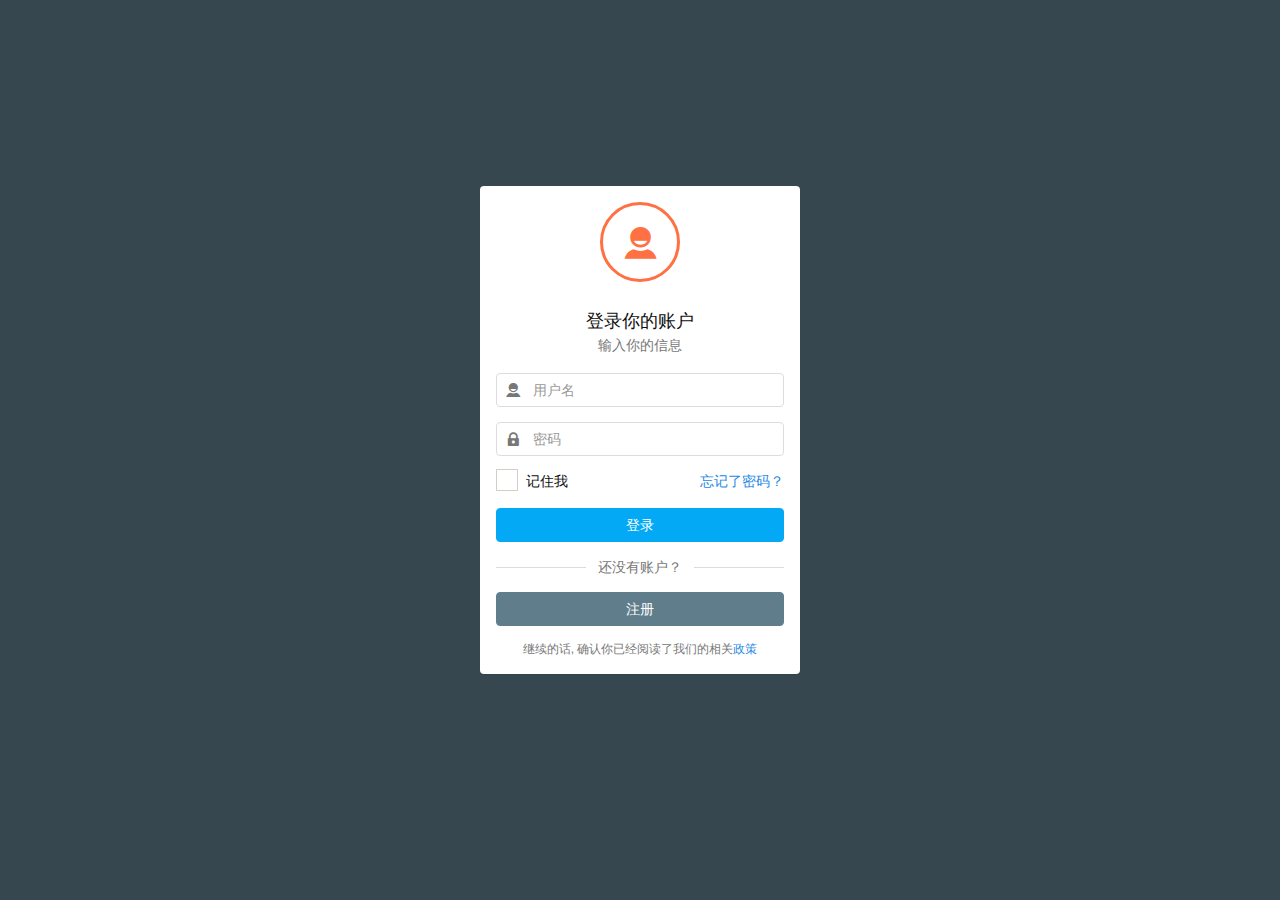
<file: admin/login.html>
<!DOCTYPE html>
<html lang="en">
<head>
    <base href="">
    <meta charset="UTF-8">
    <meta charset="utf-8">
    <meta http-equiv="Cache-Control" content="no-siteapp" />
    <meta name="viewport" content="width=device-width, initial-scale=1.0,maximum-scale=1.0, minimum-scale=1.0, user-scalable=no,height=device-height">
    <meta name="renderer" content="webkit">
    <meta http-equiv="X-UA-Compatible" content="IE=edge">
    <link rel="shortcut icon" href="images/facv.ico">

    <title>登录</title>

    <link rel="stylesheet" href="thirdpart/bootstrap-3.3.2/css/bootstrap.min.css">
    <link rel="stylesheet" href="thirdpart/iconfont/iconfont.css">
    <link rel="stylesheet" href="thirdpart/icheck/skins/all.css">
    <link rel="stylesheet" href="css/style.css">
    <link rel="stylesheet" href="css/login.css">

    <!--注意这个一定要放到css的下面-->
    <!--[if lte IE 9]>
    <script type="text/javascript" src="thirdpart/compatible/html5shiv.min.js"></script>
    <script type="text/javascript" src="thirdpart/compatible/html5shiv-printshiv.min.js"></script>
    <script type="text/javascript" src="thirdpart/compatible/respond.min.js"></script>
    <script type="text/javascript" src="thirdpart/compatible/respond.matchmedia.addListener.min.js"></script>
    <script type="text/javascript" src="thirdpart/compatible/placeholders.min.js"></script>
    <![endif]-->

</head>
<body>
    <div class="page-container login-container">
        <div class="page-content">
            <div class="content-wrapper">
                <div class="content text-danger">
                    <form>
                        <div class="panel panel-body login-form">
                            <div class="text-center">
                                <div class="circle">
                                    <i class="iconfont icon-user3"></i>
                                </div>
                                <h4>
                                    登录你的账户
                                    <small class="center-block">输入你的信息</small>
                                </h4>
                            </div>
                            <div class="form-group has-feedback has-feedback-left">
                                <input type="text" id="username" class="form-control", placeholder="用户名">
                                <div class="form-control-feedback">
                                    <i class="iconfont icon-user3 text-muted"></i>
                                </div>
                            </div>
                            <div class="form-group has-feedback has-feedback-left">
                                <input type="text" id="password" class="form-control", placeholder="密码">
                                <div class="form-control-feedback">
                                    <i class="iconfont icon-password text-muted"></i>
                                </div>
                            </div>
                            <div class="form-group login-options">
                                <div class="row">
                                    <div class="col-xs-6">
                                        <input type="checkbox" id="remeberMe"/>记住我
                                    </div>
                                    <div class="col-xs-6 text-right">
                                        <a href="#">忘记了密码？</a>
                                    </div>
                                </div>
                            </div>
                            <div class="form-group">
                                <button id="login" class="btn btn-block bg-blue bg-blue">登录</button>
                            </div>
                            <div class="form-group content-divider text-muted">
                                <span>还没有账户？</span>
                            </div>
                            <div class="form-group">
                                <a href="regist.html" id="regist" class="btn btn-block bg-blue bg-slate">注册</a>
                            </div>
                            <div class="text-center text-muted lience">
                                继续的话, 确认你已经阅读了我们的相关<a href="#">政策</a>
                            </div>
                        </div>
                    </form>
                </div>
            </div>
        </div>
    </div>

    <script type="text/javascript" src="thirdpart/jquery-1.11.3/jquery.min.js"></script>
    <script type="text/javascript" src="thirdpart/bootstrap-3.3.2/js/bootstrap.min.js"></script>
    <script type="text/javascript" src="thirdpart/icheck/icheck.min.js"></script>
    <script type="text/javascript" src="js/common.js"></script>
    <script type="text/javascript" src="js/login.js"></script>
</body>
</html>
</file>
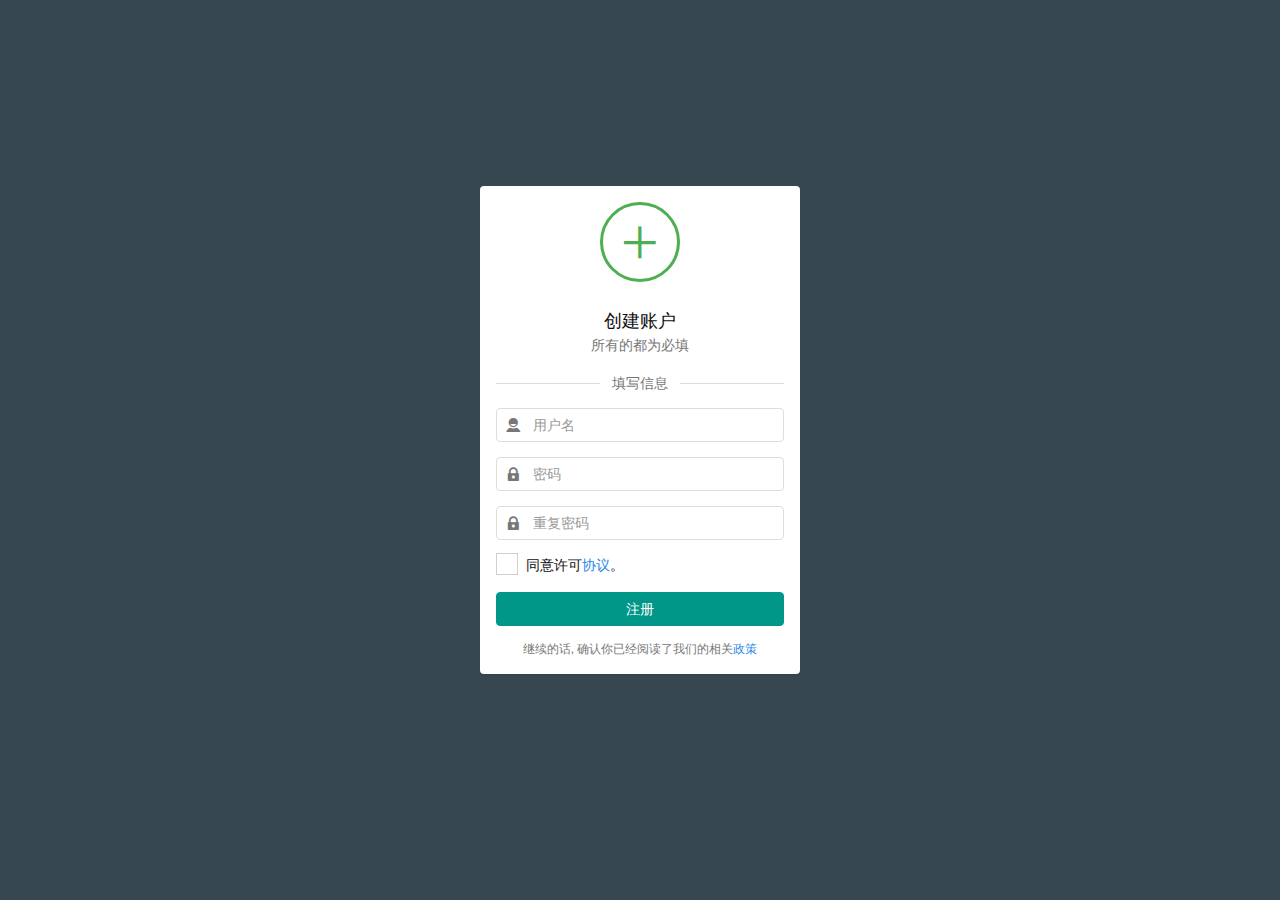
<file: admin/regist.html>
<!DOCTYPE html>
<html lang="en">
<head>
    <base href="">
    <meta charset="UTF-8">
    <meta charset="utf-8">
    <meta http-equiv="Cache-Control" content="no-siteapp" />
    <meta name="viewport" content="width=device-width, initial-scale=1.0,maximum-scale=1.0, minimum-scale=1.0, user-scalable=no,height=device-height">
    <meta name="renderer" content="webkit">
    <meta http-equiv="X-UA-Compatible" content="IE=edge">
    <link rel="shortcut icon" href="images/facv.ico">

    <title>注册</title>

    <link rel="stylesheet" href="thirdpart/bootstrap-3.3.2/css/bootstrap.min.css">
    <link rel="stylesheet" href="thirdpart/iconfont/iconfont.css">
    <link rel="stylesheet" href="thirdpart/icheck/skins/all.css">
    <link rel="stylesheet" href="css/style.css">
    <link rel="stylesheet" href="css/regist.css">

    <!--注意这个一定要放到css的下面-->
    <!--[if lte IE 9]>
    <script type="text/javascript" src="thirdpart/compatible/html5shiv.min.js"></script>
    <script type="text/javascript" src="thirdpart/compatible/html5shiv-printshiv.min.js"></script>
    <script type="text/javascript" src="thirdpart/compatible/respond.min.js"></script>
    <script type="text/javascript" src="thirdpart/compatible/respond.matchmedia.addListener.min.js"></script>
    <script type="text/javascript" src="thirdpart/compatible/placeholders.min.js"></script>
    <![endif]-->

</head>
<body>
    <div class="page-container login-container">
        <div class="page-content">
            <div class="content-wrapper">
                <div class="content text-danger">
                    <form>
                        <div class="panel panel-body login-form">
                            <div class="text-center">
                                <div class="circle">
                                    <i class="iconfont icon-cross"></i>
                                </div>
                                <h4>
                                    创建账户
                                    <small class="center-block">所有的都为必填</small>
                                </h4>
                            </div>
                            <div class="form-group content-divider text-muted">
                                <span>填写信息</span>
                            </div>
                            <div class="form-group has-feedback has-feedback-left">
                                <input type="text" id="username" class="form-control", placeholder="用户名">
                                <div class="form-control-feedback">
                                    <i class="iconfont icon-user3 text-muted"></i>
                                </div>
                                <span class="help-block text-danger hidden">
                                    <i class="iconfont icon-cancel"></i>用户名不正确
                                </span>
                            </div>
                            <div class="form-group has-feedback has-feedback-left">
                                <input type="text" id="password" class="form-control", placeholder="密码">
                                <div class="form-control-feedback">
                                    <i class="iconfont icon-password text-muted"></i>
                                </div>
                                <span class="help-block text-danger hidden">
                                    <i class="iconfont icon-cancel"></i>密码不正确
                                </span>
                            </div>
                            <div class="form-group has-feedback has-feedback-left">
                                <input type="text" id="repassword" class="form-control", placeholder="重复密码">
                                <div class="form-control-feedback">
                                    <i class="iconfont icon-password text-muted"></i>
                                </div>
                                <span class="help-block text-danger hidden">
                                    <i class="iconfont icon-cancel"></i>重复密码不正确
                                </span>
                            </div>
                            <div class="form-group login-options">
                                <div class="row">
                                    <div class="col-xs-12">
                                        <input type="checkbox" id="remeberMe"/>同意许可<a href="#">协议</a>。
                                    </div>
                                </div>
                            </div>
                            <div class="form-group">
                                <button id="regist" class="btn btn-block bg-teal">注册</button>
                            </div>
                            <div class="text-center text-muted lience">
                                继续的话, 确认你已经阅读了我们的相关<a href="#">政策</a>
                            </div>
                        </div>
                    </form>
                </div>
            </div>
        </div>
    </div>

    <script type="text/javascript" src="thirdpart/jquery-1.11.3/jquery.min.js"></script>
    <script type="text/javascript" src="thirdpart/bootstrap-3.3.2/js/bootstrap.min.js"></script>
    <script type="text/javascript" src="thirdpart/icheck/icheck.min.js"></script>
    <script type="text/javascript" src="js/common.js"></script>
    <script type="text/javascript" src="js/regist.js"></script>
</body>
</html>
</file>
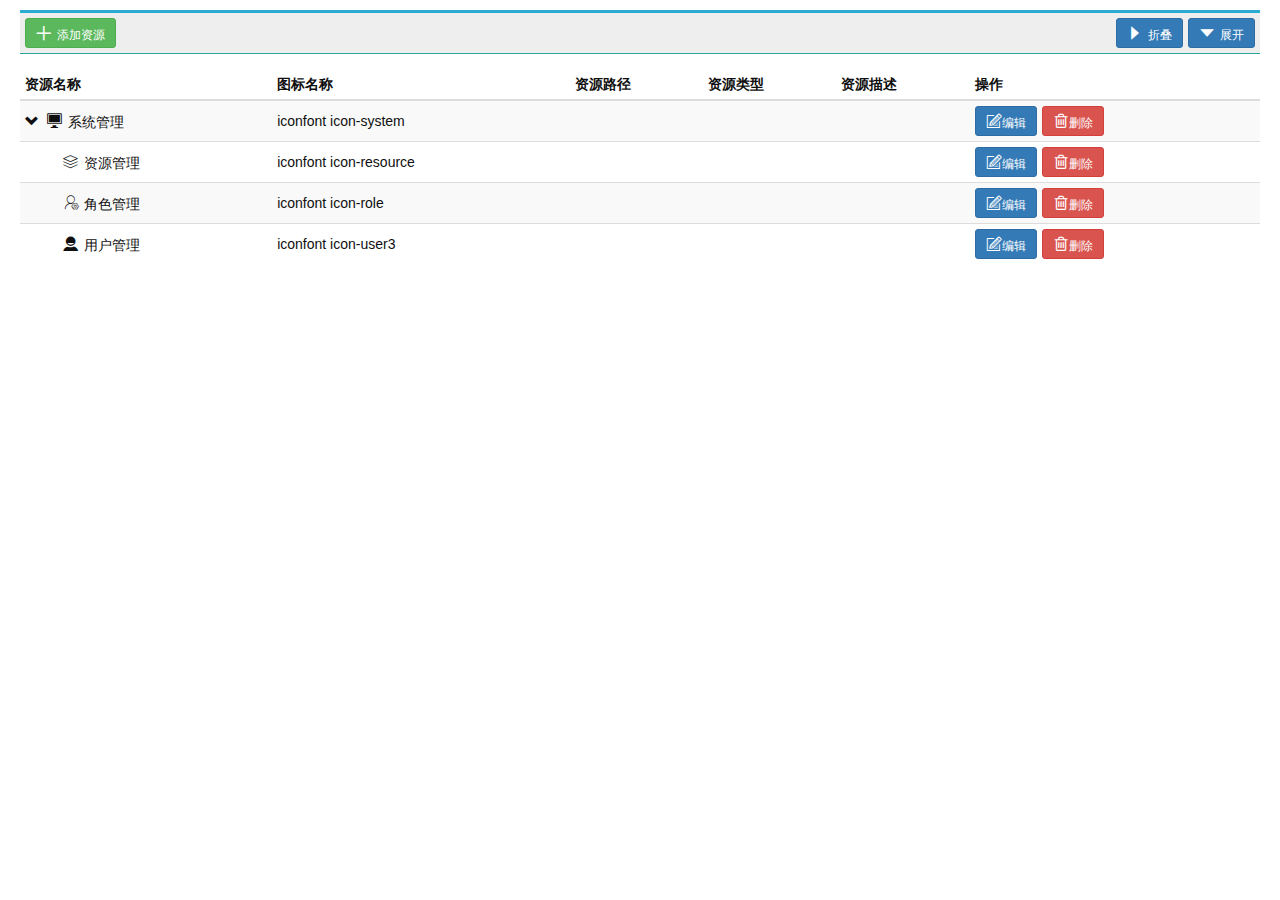
<file: admin/resource.html>
<!DOCTYPE html>
<html lang="en">
<head>
    <base href="">
    <meta charset="UTF-8">
    <meta charset="utf-8">
    <meta http-equiv="Cache-Control" content="no-siteapp" />
    <meta name="viewport" content="width=device-width, initial-scale=1.0,maximum-scale=1.0, minimum-scale=1.0, user-scalable=no,height=device-height">
    <meta name="renderer" content="webkit">
    <meta http-equiv="X-UA-Compatible" content="IE=edge">
    <link rel="shortcut icon" href="images/facv.ico">

    <title>主页</title>

    <link rel="stylesheet" href="thirdpart/bootstrap-3.3.2/css/bootstrap.min.css">
    <link rel="stylesheet" href="thirdpart/iconfont/iconfont.css">
    <link rel="stylesheet" href="thirdpart/font-awesome-4.7.0/css/font-awesome.min.css">
    <link rel="stylesheet" href="thirdpart/jquery-treegrid-0.3.0/css/jquery.treegrid.css">
    <link rel="stylesheet" href="css/style.css">
    <link rel="stylesheet" href="css/resource.css">

    <!--注意这个一定要放到css的下面-->
    <!--[if lte IE 9]>
    <script type="text/javascript" src="thirdpart/compatible/html5shiv.min.js"></script>
    <script type="text/javascript" src="thirdpart/compatible/html5shiv-printshiv.min.js"></script>
    <script type="text/javascript" src="thirdpart/compatible/respond.min.js"></script>
    <script type="text/javascript" src="thirdpart/compatible/respond.matchmedia.addListener.min.js"></script>
    <script type="text/javascript" src="thirdpart/compatible/placeholders.min.js"></script>
    <![endif]-->

</head>
<body>
    <div class="opera">
        <form class="form-inline">
            <button type="button" class="btn btn-sm btn-success" id="add"><i class="iconfont icon-cross"></i>添加资源</button>
            <button type="button" class="btn btn-sm btn-primary pull-right" id="expend"><i class="iconfont icon-collapse1"></i>展开</button>
            <button type="button" class="btn btn-sm btn-primary pull-right" id="collapse"><i class="iconfont icon-expand1"></i>折叠</button>
        </form>
    </div>
    <div class="page-container">
        <div class="page-content">
            <div class="content-wrapper">
                <div class="content">
                    <div class="table-responsive tabble-wrapper">
                        <table class="tree table table-condensed table-striped">
                            <thead>
                                <th>资源名称</th>
                                <th>图标名称</th>
                                <th>资源路径</th>
                                <th>资源类型</th>
                                <th>资源描述</th>
                                <th>操作</th>
                            </thead>
                            <tbody id="src_data">
                                <!--<tr class="treegrid-www">
                                    <td>系统管理</td>
                                    <td>URL</td>
                                    <td>URL</td>
                                    <td>URL</td>
                                    <td>URL</td>
                                    <td>
                                        <button class="btn btn-sm btn-primary">修改</button>
                                        <button class="btn btn-sm btn-danger">删除</button>
                                    </td>
                                </tr>
                                <tr class="treegrid-2 treegrid-parent-www">
                                    <td>Node 1-1</td>
                                    <td>Additional info</td>
                                    <td>URL</td>
                                    <td>URL</td>
                                    <td>URL</td>
                                    <td>
                                        <button class="btn btn-sm btn-primary">修改</button>
                                        <button class="btn btn-sm btn-danger">删除</button>
                                    </td>
                                </tr>
                                <tr class="treegrid-3 treegrid-parent-1">
                                    <td>Node 1-2</td>
                                    <td>Additional info</td>
                                    <td>URL</td>
                                    <td>URL</td>
                                    <td>URL</td>
                                    <td>
                                        <button class="btn btn-sm btn-primary">修改</button>
                                        <button class="btn btn-sm btn-danger">删除</button>
                                    </td>
                                </tr>
                                <tr class="treegrid-4 treegrid-parent-3">
                                    <td>Node 1-2-1</td>
                                    <td>Additional info</td>
                                    <td>URL</td>
                                    <td>URL</td>
                                    <td>URL</td>
                                    <td>
                                        <button class="btn btn-sm btn-primary">修改</button>
                                        <button class="btn btn-sm btn-danger">删除</button>
                                    </td>
                                </tr>-->
                            </tbody>
                        </table>
                    </div>
                </div>
            </div>
        </div>
    </div>
    <div id="dialog" style="display: none">
        <form class="form-horizontal" id="src_form">
            <div class="form-group form-group-sm">
                <label for="src_name" class="col-sm-2 control-label">资源名称</label>
                <div class="col-sm-4">
                    <input class="form-control" id="src_name" placeholder="资源名称">
                </div>
                <label for="src_type" class="col-sm-2 control-label">资源类型</label>
                <div class="col-sm-4">
                    <input class="form-control" id="src_type" placeholder="资源类型">
                </div>
            </div>
            <div class="form-group form-group-sm">
                <label for="src_code" class="col-sm-2 control-label">资源代码</label>
                <div class="col-sm-4">
                    <input class="form-control" id="src_code" placeholder="资源代码">
                </div>
                <label for="src_url" class="col-sm-2 control-label">资源路径</label>
                <div class="col-sm-4">
                    <input class="form-control" id="src_url" placeholder="资源路径">
                </div>
            </div>
            <div class="form-group form-group-sm">
                <label for="src_icon" class="col-sm-2 control-label">资源图标</label>
                <div class="col-sm-4">
                    <input class="form-control" id="src_icon" placeholder="资源图标">
                </div>
                <label for="src_order" class="col-sm-2 control-label">资源排序</label>
                <div class="col-sm-4">
                    <input class="form-control" id="src_order" placeholder="资源路径">
                </div>
            </div>
            <div class="form-group form-group-sm">
                <label for="src_desc" class="col-sm-2 control-label">资源描述</label>
                <div class="col-sm-10">
                    <input class="form-control" id="src_desc" placeholder="资源描述">
                </div>
            </div>
        </form>
    </div>

    <script type="text/javascript" src="thirdpart/jquery-1.11.3/jquery.min.js"></script>
    <script type="text/javascript" src="thirdpart/bootstrap-3.3.2/js/bootstrap.min.js"></script>
    <script type="text/javascript" src="thirdpart/jquery-treegrid-0.3.0/js/jquery.treegrid.min.js"></script>
    <script type="text/javascript" src="thirdpart/jquery-treegrid-0.3.0/js/jquery.treegrid.bootstrap3.js"></script>
    <script type="text/javascript" src="thirdpart/layui-v1.0.9/lay/dest/layui.all.js"></script>
    <script type="text/javascript" src="js/common.js"></script>
    <script type="text/javascript" src="js/resource.js"></script>
</body>
</html>
</file>
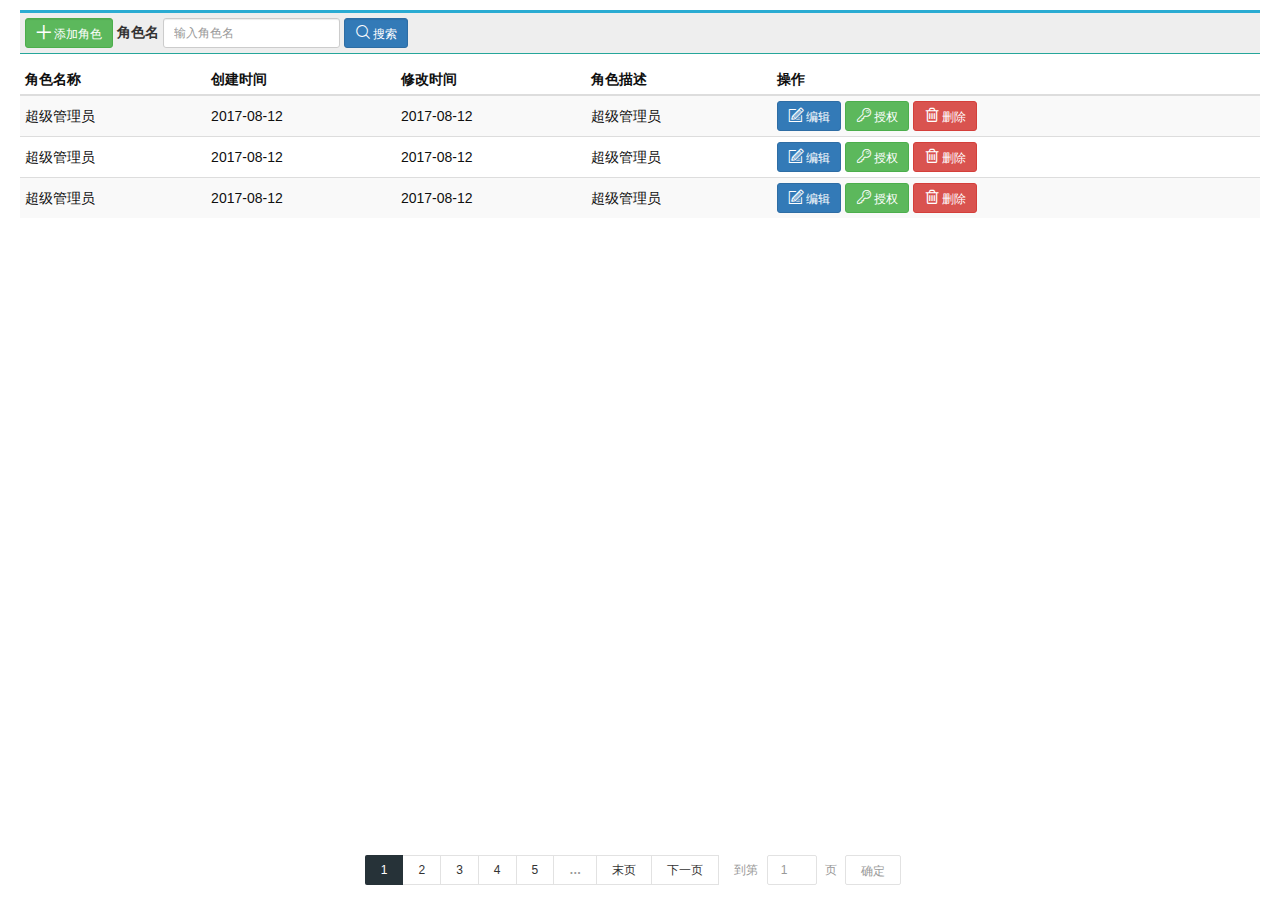
<file: admin/role.html>
<!DOCTYPE html>
<html lang="en">
<head>
    <base href="">
    <meta charset="UTF-8">
    <meta charset="utf-8">
    <meta http-equiv="Cache-Control" content="no-siteapp" />
    <meta name="viewport" content="width=device-width, initial-scale=1.0,maximum-scale=1.0, minimum-scale=1.0, user-scalable=no,height=device-height">
    <meta name="renderer" content="webkit">
    <meta http-equiv="X-UA-Compatible" content="IE=edge">
    <link rel="shortcut icon" href="images/facv.ico">

    <title>主页</title>

    <link rel="stylesheet" href="thirdpart/bootstrap-3.3.2/css/bootstrap.min.css">
    <link rel="stylesheet" href="thirdpart/iconfont/iconfont.css">
    <link rel="stylesheet" href="thirdpart/font-awesome-4.7.0/css/font-awesome.min.css">
    <link rel="stylesheet" href="thirdpart/layui-v1.0.9/css/layui.css">
    <link rel="stylesheet" href="css/style.css">
    <link rel="stylesheet" href="css/role.css">

    <!--注意这个一定要放到css的下面-->
    <!--[if lte IE 9]>
    <script type="text/javascript" src="thirdpart/compatible/html5shiv.min.js"></script>
    <script type="text/javascript" src="thirdpart/compatible/html5shiv-printshiv.min.js"></script>
    <script type="text/javascript" src="thirdpart/compatible/respond.min.js"></script>
    <script type="text/javascript" src="thirdpart/compatible/respond.matchmedia.addListener.min.js"></script>
    <script type="text/javascript" src="thirdpart/compatible/placeholders.min.js"></script>
    <![endif]-->

</head>
<body>
    <div class="opera">
        <form class="form-inline">
            <div class="form-group form-group-sm">
                <button type="button" class="form-control btn btn-success" id="add"><i class="iconfont icon-cross"></i>添加角色</button>
            </div>
            <div class="form-group form-group-sm">
                <label for="roleName">角色名</label>
                <input class="form-control" id="roleName" placeholder="输入角色名">
            </div>
            <div class="form-group form-group-sm">
                <button type="button" class="form-control btn btn-primary" id="search"><i class="iconfont icon-search"></i>搜索</button>
            </div>
        </form>
    </div>
    <div class="page-container">
        <div class="page-content">
            <div class="content-wrapper">
                <div class="content">
                    <div class="table-responsive tabble-wrapper">
                        <table class="table table-condensed table-striped">
                            <thead>
                                <th>角色名称</th>
                                <th>创建时间</th>
                                <th>修改时间</th>
                                <th>角色描述</th>
                                <th>操作</th>
                            </thead>
                            <tbody>
                                <tr>
                                    <td>超级管理员</td>
                                    <td>2017-08-12</td>
                                    <td>2017-08-12</td>
                                    <td>超级管理员</td>
                                    <td>
                                        <button class="btn btn-sm btn-primary"><i class="iconfont icon-edit"></i>编辑</button>
                                        <button class="btn btn-sm btn-success"><i class="iconfont icon-key"></i>授权</button>
                                        <button class="btn btn-sm btn-danger"><i class="iconfont icon-delete1"></i>删除</button>
                                    </td>
                                </tr>
                                <tr>
                                    <td>超级管理员</td>
                                    <td>2017-08-12</td>
                                    <td>2017-08-12</td>
                                    <td>超级管理员</td>
                                    <td>
                                        <button class="btn btn-sm btn-primary"><i class="iconfont icon-edit"></i>编辑</button>
                                        <button class="btn btn-sm btn-success"><i class="iconfont icon-key"></i>授权</button>
                                        <button class="btn btn-sm btn-danger"><i class="iconfont icon-delete1"></i>删除</button>
                                    </td>
                                </tr>
                                <tr>
                                    <td>超级管理员</td>
                                    <td>2017-08-12</td>
                                    <td>2017-08-12</td>
                                    <td>超级管理员</td>
                                    <td>
                                        <button class="btn btn-sm btn-primary"><i class="iconfont icon-edit"></i>编辑</button>
                                        <button class="btn btn-sm btn-success"><i class="iconfont icon-key"></i>授权</button>
                                        <button class="btn btn-sm btn-danger"><i class="iconfont icon-delete1"></i>删除</button>
                                    </td>
                                </tr>
                            </tbody>
                        </table>
                    </div>
                </div>
            </div>
        </div>
    </div>

    <div id="pager"></div>

    <div id="dialog" style="display: none">
        <form class="form-horizontal" id="src_form">
            <div class="form-group">
                <label for="src_name" class="col-sm-2 control-label">资源名称</label>
                <div class="col-sm-4">
                    <input class="form-control" id="src_name" placeholder="资源名称">
                </div>
                <label for="src_type" class="col-sm-2 control-label">资源类型</label>
                <div class="col-sm-4">
                    <input class="form-control" id="src_type" placeholder="资源类型">
                </div>
            </div>
            <div class="form-group">
                <label for="src_code" class="col-sm-2 control-label">资源代码</label>
                <div class="col-sm-4">
                    <input class="form-control" id="src_code" placeholder="资源代码">
                </div>
                <label for="src_url" class="col-sm-2 control-label">资源路径</label>
                <div class="col-sm-4">
                    <input class="form-control" id="src_url" placeholder="资源路径">
                </div>
            </div>
            <div class="form-group">
                <label for="src_icon" class="col-sm-2 control-label">资源图标</label>
                <div class="col-sm-4">
                    <input class="form-control" id="src_icon" placeholder="资源图标">
                </div>
                <label for="src_order" class="col-sm-2 control-label">资源排序</label>
                <div class="col-sm-4">
                    <input class="form-control" id="src_order" placeholder="资源路径">
                </div>
            </div>
            <div class="form-group">
                <label for="src_desc" class="col-sm-2 control-label">资源描述</label>
                <div class="col-sm-10">
                    <input class="form-control" id="src_desc" placeholder="资源描述">
                </div>
            </div>
        </form>
    </div>

    <script type="text/javascript" src="thirdpart/jquery-1.11.3/jquery.min.js"></script>
    <script type="text/javascript" src="thirdpart/bootstrap-3.3.2/js/bootstrap.min.js"></script>
    <script type="text/javascript" src="thirdpart/layui-v1.0.9/lay/dest/layui.all.js"></script>
    <script type="text/javascript" src="js/common.js"></script>
    <script type="text/javascript" src="js/role.js"></script>
</body>
</html>
</file>
<file: admin/thirdpart/iconfont/iconfont.css>
@font-face {font-family: "iconfont";
  src: url('iconfont.eot?t=1502788589994'); /* IE9*/
  src: url('iconfont.eot?t=1502788589994#iefix') format('embedded-opentype'), /* IE6-IE8 */
  url('iconfont.woff?t=1502788589994') format('woff'), /* chrome, firefox */
  url('iconfont.ttf?t=1502788589994') format('truetype'), /* chrome, firefox, opera, Safari, Android, iOS 4.2+*/
  url('iconfont.svg?t=1502788589994#iconfont') format('svg'); /* iOS 4.1- */
}

.iconfont {
  font-family:"iconfont" !important;
  font-size:16px;
  font-style:normal;
  -webkit-font-smoothing: antialiased;
  -moz-osx-font-smoothing: grayscale;
}

.icon-ok2:before { content: "\e8a0"; }

.icon-ok1:before { content: "\e8a4"; }

.icon-password:before { content: "\e614"; }

.icon-user:before { content: "\e694"; }

.icon-search:before { content: "\e608"; }

.icon-password1:before { content: "\e7a2"; }

.icon-user1:before { content: "\e62d"; }

.icon-delete1:before { content: "\e677"; }

.icon-password2:before { content: "\e600"; }

.icon-key:before { content: "\e67d"; }

.icon-system:before { content: "\e61f"; }

.icon-cancel:before { content: "\e601"; }

.icon-password3:before { content: "\e838"; }

.icon-edit:before { content: "\e609"; }

.icon-user2:before { content: "\e640"; }

.icon-system1:before { content: "\e60f"; }

.icon-add:before { content: "\e648"; }

.icon-resource:before { content: "\e60d"; }

.icon-cross:before { content: "\e64e"; }

.icon-collapse:before { content: "\e602"; }

.icon-user3:before { content: "\e607"; }

.icon-delete:before { content: "\e6f2"; }

.icon-collapse1:before { content: "\e645"; }

.icon-ok:before { content: "\e66f"; }

.icon-edit1:before { content: "\e622"; }

.icon-role:before { content: "\e687"; }

.icon-expand1:before { content: "\e839"; }

.icon-expand:before { content: "\e83a"; }
</file>
<file: admin/thirdpart/icheck/skins/all.css>
/* iCheck plugin skins
----------------------------------- */
@import url("minimal/_all.css");
/*
@import url("minimal/minimal.css");
@import url("minimal/red.css");
@import url("minimal/green.css");
@import url("minimal/blue.css");
@import url("minimal/aero.css");
@import url("minimal/grey.css");
@import url("minimal/orange.css");
@import url("minimal/yellow.css");
@import url("minimal/pink.css");
@import url("minimal/purple.css");
*/

@import url("square/_all.css");
/*
@import url("square/square.css");
@import url("square/red.css");
@import url("square/green.css");
@import url("square/blue.css");
@import url("square/aero.css");
@import url("square/grey.css");
@import url("square/orange.css");
@import url("square/yellow.css");
@import url("square/pink.css");
@import url("square/purple.css");
*/

@import url("flat/_all.css");
/*
@import url("flat/flat.css");
@import url("flat/red.css");
@import url("flat/green.css");
@import url("flat/blue.css");
@import url("flat/aero.css");
@import url("flat/grey.css");
@import url("flat/orange.css");
@import url("flat/yellow.css");
@import url("flat/pink.css");
@import url("flat/purple.css");
*/

@import url("line/_all.css");
/*
@import url("line/line.css");
@import url("line/red.css");
@import url("line/green.css");
@import url("line/blue.css");
@import url("line/aero.css");
@import url("line/grey.css");
@import url("line/orange.css");
@import url("line/yellow.css");
@import url("line/pink.css");
@import url("line/purple.css");
*/

@import url("polaris/polaris.css");

@import url("futurico/futurico.css");
</file>
<file: admin/css/style.css>
.page-container{
    position: relative;
    display: table;
    width: 100%;
    table-layout: fixed;
}

.page-content{
    display: table-row;
    height: 100%;
}

.content-wrapper{
    display: table-cell;
    padding-bottom: 20px;
    width: 100%;
}

.content{
    padding: 20px 20px;
    color: #0f0f0f;
}

.content:after {
    content: '';
    display: table;
    clear: both;
}

.content-divider {
    text-align: center;
    position: relative;
    z-index: 1;
}

.content-divider>span {
    background-color: #fff;
    display: inline-block;
    padding-left: 12px;
    padding-right: 12px;
}

.content-divider>span:before {
    content: "";
    position: absolute;
    top: 50%;
    left: 0;
    height: 1px;
    background-color: #ddd;
    width: 100%;
    z-index: -1;
}

a,a:focus,a:hover{
    text-decoration: none;
    color: #1e88e5;
}

.no-padding{
    padding: 0!important;
}

/*bootstrap*/

.has-feedback-left .form-control-feedback{
    right: auto;
    left: 0;
}

.has-feedback-left .form-control {
    padding-right: 12px;
    padding-left: 36px;
}

.bg-blue {
    background-color: #03a9f4;
    border-color: #03a9f4;
    color: #fff;
}

.bg-slate {
    background-color: #607d8b;
    border-color: #607d8b;
    color: #fff;
}

.bg-teal {
    background-color: #009688;
    border-color: #009688;
    color: #fff;
}

[class*=bg-].btn:hover, [class*=bg-].btn:focus, [class*=bg-].focus.btn {
    color: #fff;
}

.btn:hover, .btn:focus, .focus.btn {
    -webkit-box-shadow: 0 0 0 100px rgba(0, 0, 0, 0.05) inset;
    box-shadow: inset 0px 0px 0px 100px rgba(0,0,0,0.05);
}

.navbar{
    margin-bottom: 0px;
}

/*bootstrap*/

/*icheck*/

[class*=icheckbox_]{
    top:-2px;
    margin-right: 8px;
}

/*icheck*/

/*媒体查询*/
@media (min-width: 769px){
    .page-container {
        width: 100%;
        display: table;
        table-layout: fixed;
    }

    .page-content {
        display: table-row;
    }
}
</file>
<file: admin/css/login.css>
body{
    background-color: #37474F;
}

.content-wrapper{
    vertical-align: middle;
}

.login-container {
    display: table;
    width: 100%;
}

.login-container .login-form{
    width: 320px;
    margin: 0 auto 20px auto;
}

@media (max-width: 480px){
    .login-container .login-form {
        width: 100%;
    }
}

.form-control,.form-control:focus,.form-control:active{
    box-shadow: none;
    border: 1px solid #ddd;
}

.circle{
    width: 80px;
    height: 80px;
    border: 3px solid #ff7043;
    display: inline-block;
    vertical-align: middle;
    border-radius: 50%;
    color: #ff7043;
    line-height: 76px;
    margin-bottom: 20px;
}

.circle>i{
    font-size: 36px;
}

.lience{
    font-size: 12px;
}

h4{
    margin-bottom: 20px;
}

small{
    margin-top: 8px;
}
</file>
<file: admin/css/regist.css>
body{
    background-color: #37474F;
}

.content-wrapper{
    vertical-align: middle;
}

.login-container {
    display: table;
    width: 100%;
}

.login-container .login-form{
    width: 320px;
    margin: 0 auto 20px auto;
}

@media (max-width: 480px){
    .login-container .login-form {
        width: 100%;
    }
}

.form-control,.form-control:focus,.form-control:active{
    box-shadow: none;
    border: 1px solid #ddd;
}

.circle{
    width: 80px;
    height: 80px;
    border: 3px solid #4caf50;
    display: inline-block;
    vertical-align: middle;
    border-radius: 50%;
    color: #4caf50;
    line-height: 76px;
    margin-bottom: 20px;
}

.circle>i{
    font-size: 36px;
}

.lience{
    font-size: 12px;
}

h4{
    margin-bottom: 20px;
}

small{
    margin-top: 8px;
}

.help-block{
    color: #f44336;
}

.help-block>i{
    margin-right: 5px;
    vertical-align: -1px;
}
</file>
<file: admin/css/resource.css>
.tree td{
    vertical-align: middle!important;
}

#src_data>tr>td>.btn{
    margin-right: 5px;
}

#src_data>tr>td:first-child>i{
    margin-right: 5px;
    margin-left: 5px;
    font-size: 1.2em;
}

.opera{
    position: fixed;
    width: 100%;
    padding: 10px 20px 10px 20px;
    z-index: 99999;
    background: #fff;
}

.opera form{
    background: #eee;
    padding: 5px;
    border-top:3px solid #2aabd2;
    border-bottom: 1px solid #26A69A;
}

#collapse{
    margin-right: 5px;
}

.opera>form>button>i{
    margin-right: 5px;
}

.content{
    padding-top: 5px;
}

.tree>thead{
    background:transparent;
}

.btn-sm{
    height: 28px;
    line-height: 28px;
    padding: 0px 10px 28px 10px;
}

.layui-layer-title{
    padding: 0 80px 0 10px!important;
}

.layui-layer-title i{
    margin-right: 5px;
}

.layui-layer-content{
    padding: 15px!important;
}

.layui-layer-btn0{
    border-color: #5CB85C!important;
    background-color: #5CB85C!important;
    border-radius: 3px!important;
}

.layui-layer-btn0:before{
    font-family: 'iconfont';
    content: '\e66f';
}

.layui-layer-btn1:before{
    font-family: 'iconfont';
    content: '\e601';
}

.layui-layer-btn1{
    border-color: #D9534F!important;
    background-color: #D9534F!important;
    border-radius: 3px!important;
    color: #fff!important;
}

@media (min-width: 768px) {
    .layui-layer-content #src_form{
        padding-right: 7%;
    }
}

#src_form{
}

#src_form .col-sm-2{
    padding-right: 0px;
}
</file>
<file: admin/thirdpart/layui-v1.0.9/css/layui.css>
/** layui-v1.0.9_rls MIT License By http://www.layui.com */
 .layui-laypage a,a{text-decoration:none}.layui-btn,.layui-inline,img{vertical-align:middle}.layui-btn,.layui-unselect{-webkit-user-select:none;-ms-user-select:none;-moz-user-select:none}.layui-btn,.layui-tree li i,.layui-unselect{-moz-user-select:none}blockquote,body,button,dd,div,dl,dt,form,h1,h2,h3,h4,h5,h6,input,li,ol,p,pre,td,textarea,th,ul{margin:0;padding:0;-webkit-tap-highlight-color:rgba(0,0,0,0)}a:active,a:hover{outline:0}img{display:inline-block;border:none}li{list-style:none}table{border-collapse:collapse;border-spacing:0}h1,h2,h3{font-size:14px;font-weight:400}h4,h5,h6{font-size:100%;font-weight:400}button,input,optgroup,option,select,textarea{font-family:inherit;font-size:inherit;font-style:inherit;font-weight:inherit;outline:0}pre{white-space:pre-wrap;white-space:-moz-pre-wrap;white-space:-pre-wrap;white-space:-o-pre-wrap;word-wrap:break-word}::-webkit-scrollbar{width:10px;height:10px}::-webkit-scrollbar-button:vertical{display:none}::-webkit-scrollbar-corner,::-webkit-scrollbar-track{background-color:#e2e2e2}::-webkit-scrollbar-thumb{border-radius:0;background-color:rgba(0,0,0,.3)}::-webkit-scrollbar-thumb:vertical:hover{background-color:rgba(0,0,0,.35)}::-webkit-scrollbar-thumb:vertical:active{background-color:rgba(0,0,0,.38)}@font-face{font-family:layui-icon;src:url(../font/iconfont.eot?v=1.0.9);src:url(../font/iconfont.eot?v=1.0.9#iefix) format('embedded-opentype'),url(../font/iconfont.svg?v=1.0.9#iconfont) format('svg'),url(../font/iconfont.woff?v=1.0.9) format('woff'),url(../font/iconfont.ttf?v=1.0.9) format('truetype')}.layui-icon{font-family:layui-icon!important;font-size:16px;font-style:normal;-webkit-font-smoothing:antialiased;-moz-osx-font-smoothing:grayscale}body{line-height:24px;font:14px Helvetica Neue,Helvetica,PingFang SC,\5FAE\8F6F\96C5\9ED1,Tahoma,Arial,sans-serif}hr{height:1px;margin:10px 0;border:0;background-color:#e2e2e2;clear:both}a{color:#333}a:hover{color:#777}a cite{font-style:normal;*cursor:pointer}.layui-box,.layui-box *{-webkit-box-sizing:content-box!important;-moz-box-sizing:content-box!important;box-sizing:content-box!important}.layui-border-box,.layui-border-box *{-webkit-box-sizing:border-box!important;-moz-box-sizing:border-box!important;box-sizing:border-box!important}.layui-clear{clear:both;*zoom:1}.layui-clear:after{content:'\20';clear:both;*zoom:1;display:block;height:0}.layui-inline{position:relative;display:inline-block;*display:inline;*zoom:1}.layui-edge{position:absolute;width:0;height:0;border-style:dashed;border-color:transparent;overflow:hidden}.layui-elip{text-overflow:ellipsis;overflow:hidden;white-space:nowrap}.layui-disabled,.layui-disabled:hover{color:#d2d2d2!important;cursor:not-allowed!important}.layui-circle{border-radius:100%}.layui-show{display:block!important}.layui-hide{display:none!important}.layui-main{position:relative;width:1140px;margin:0 auto}.layui-header{position:relative;z-index:1000;height:60px}.layui-header a:hover{transition:all .5s;-webkit-transition:all .5s}.layui-side{position:fixed;top:0;bottom:0;z-index:999;width:200px;overflow-x:hidden}.layui-side-scroll{width:220px;height:100%;overflow-x:hidden}.layui-body{position:absolute;left:200px;right:0;top:0;bottom:0;z-index:998;width:auto;overflow:hidden;overflow-y:auto;-webkit-box-sizing:border-box;-moz-box-sizing:border-box;box-sizing:border-box}.layui-layout-admin .layui-header{background-color:#23262E}.layui-layout-admin .layui-side{top:60px;width:200px;overflow-x:hidden}.layui-layout-admin .layui-body{top:60px;bottom:44px}.layui-layout-admin .layui-main{width:auto;margin:0 15px}.layui-layout-admin .layui-footer{position:fixed;left:200px;right:0;bottom:0;height:44px;background-color:#eee}.layui-btn,.layui-input,.layui-select,.layui-textarea,.layui-upload-button{outline:0;-webkit-transition:border-color .3s cubic-bezier(.65,.05,.35,.5);transition:border-color .3s cubic-bezier(.65,.05,.35,.5);-webkit-box-sizing:border-box!important;-moz-box-sizing:border-box!important;box-sizing:border-box!important}.layui-elem-quote{margin-bottom:10px;padding:15px;line-height:22px;border-left:5px solid #009688;border-radius:0 2px 2px 0;background-color:#f2f2f2}.layui-quote-nm{border-color:#e2e2e2;border-style:solid;border-width:1px 1px 1px 5px;background:0 0}.layui-elem-field{margin-bottom:10px;padding:0;border:1px solid #e2e2e2}.layui-elem-field legend{margin-left:20px;padding:0 10px;font-size:20px;font-weight:300}.layui-field-title{margin:10px 0 20px;border:none;border-top:1px solid #e2e2e2}.layui-field-box{padding:10px 15px}.layui-field-title .layui-field-box{padding:10px 0}.layui-progress{position:relative;height:6px;border-radius:20px;background-color:#e2e2e2}.layui-progress-bar{position:absolute;width:0;max-width:100%;height:6px;border-radius:20px;text-align:right;background-color:#5FB878;transition:all .3s;-webkit-transition:all .3s}.layui-progress-big,.layui-progress-big .layui-progress-bar{height:18px;line-height:18px}.layui-progress-text{position:relative;top:-18px;line-height:18px;font-size:12px;color:#666}.layui-progress-big .layui-progress-text{position:static;padding:0 10px;color:#fff}.layui-collapse{border:1px solid #e2e2e2;border-radius:2px}.layui-colla-item{border-top:1px solid #e2e2e2}.layui-colla-item:first-child{border-top:none}.layui-colla-title{position:relative;height:42px;line-height:42px;padding:0 15px 0 35px;color:#333;background-color:#f2f2f2;cursor:pointer}.layui-colla-content{display:none;padding:10px 15px;line-height:22px;border-top:1px solid #e2e2e2;color:#666}.layui-colla-icon{position:absolute;left:15px;top:0;font-size:14px}.layui-bg-red{background-color:#FF5722}.layui-bg-orange{background-color:#F7B824}.layui-bg-green{background-color:#009688}.layui-bg-cyan{background-color:#2F4056}.layui-bg-blue{background-color:#1E9FFF}.layui-bg-black{background-color:#393D49}.layui-bg-gray{background-color:#eee}.layui-word-aux{font-size:12px;color:#999;padding:0 5px}.layui-btn{display:inline-block;height:38px;line-height:38px;padding:0 18px;background-color:#009688;color:#fff;white-space:nowrap;text-align:center;font-size:14px;border:none;border-radius:2px;cursor:pointer;opacity:.9;filter:alpha(opacity=90)}.layui-btn:hover{opacity:.8;filter:alpha(opacity=80);color:#fff}.layui-btn:active{opacity:1;filter:alpha(opacity=100)}.layui-btn+.layui-btn{margin-left:10px}.layui-btn-radius{border-radius:100px}.layui-btn .layui-icon{font-size:18px;vertical-align:bottom}.layui-btn-primary{border:1px solid #C9C9C9;background-color:#fff;color:#555}.layui-btn-primary:hover{border-color:#009688;color:#333}.layui-btn-normal{background-color:#1E9FFF}.layui-btn-warm{background-color:#F7B824}.layui-btn-danger{background-color:#FF5722}.layui-btn-disabled,.layui-btn-disabled:active,.layui-btn-disabled:hover{border:1px solid #e6e6e6;background-color:#FBFBFB;color:#C9C9C9;cursor:not-allowed;opacity:1}.layui-btn-big{height:44px;line-height:44px;padding:0 25px;font-size:16px}.layui-btn-small{height:30px;line-height:30px;padding:0 10px;font-size:12px}.layui-btn-small i{font-size:16px!important}.layui-btn-mini{height:22px;line-height:22px;padding:0 5px;font-size:12px}.layui-btn-mini i{font-size:14px!important}.layui-btn-group{display:inline-block;vertical-align:middle;font-size:0}.layui-btn-group .layui-btn{margin-left:0!important;margin-right:0!important;border-left:1px solid rgba(255,255,255,.5);border-radius:0}.layui-btn-group .layui-btn-primary{border-left:none}.layui-btn-group .layui-btn-primary:hover{border-color:#C9C9C9;color:#009688}.layui-btn-group .layui-btn:first-child{border-left:none;border-radius:2px 0 0 2px}.layui-btn-group .layui-btn-primary:first-child{border-left:1px solid #c9c9c9}.layui-btn-group .layui-btn:last-child{border-radius:0 2px 2px 0}.layui-btn-group .layui-btn+.layui-btn{margin-left:0}.layui-btn-group+.layui-btn-group{margin-left:10px}.layui-input,.layui-select,.layui-textarea{height:38px;line-height:38px;line-height:36px\9;border:1px solid #e6e6e6;background-color:#fff;border-radius:2px}.layui-form-label,.layui-form-mid,.layui-textarea{line-height:20px;position:relative}.layui-input,.layui-textarea{display:block;width:100%;padding-left:10px}.layui-input:hover,.layui-textarea:hover{border-color:#D2D2D2!important}.layui-input:focus,.layui-textarea:focus{border-color:#C9C9C9!important}.layui-textarea{min-height:100px;height:auto;padding:6px 10px;resize:vertical}.layui-select{padding:0 10px}.layui-form input[type=checkbox],.layui-form input[type=radio],.layui-form select{display:none}.layui-form-item{margin-bottom:15px;clear:both;*zoom:1}.layui-form-item:after{content:'\20';clear:both;*zoom:1;display:block;height:0}.layui-form-label{float:left;display:block;padding:9px 15px;width:80px;font-weight:400;text-align:right}.layui-form-item .layui-inline{margin-bottom:5px;margin-right:10px}.layui-input-block,.layui-input-inline{position:relative}.layui-input-block{margin-left:110px;min-height:36px}.layui-input-inline{display:inline-block;vertical-align:middle}.layui-form-item .layui-input-inline{float:left;width:190px;margin-right:10px}.layui-form-text .layui-input-inline{width:auto}.layui-form-mid{float:left;display:block;padding:8px 0;margin-right:10px}.layui-form-danger+.layui-form-select .layui-input,.layui-form-danger:focus{border:1px solid #FF5722!important}.layui-form-select{position:relative}.layui-form-select .layui-input{padding-right:30px;cursor:pointer}.layui-form-select .layui-edge{position:absolute;right:10px;top:50%;margin-top:-3px;cursor:pointer;border-width:6px;border-top-color:#c2c2c2;border-top-style:solid;transition:all .3s;-webkit-transition:all .3s}.layui-form-select dl{display:none;position:absolute;left:0;top:42px;padding:5px 0;z-index:999;min-width:100%;border:1px solid #d2d2d2;max-height:300px;overflow-y:auto;background-color:#fff;border-radius:2px;box-shadow:0 2px 4px rgba(0,0,0,.12);box-sizing:border-box}.layui-form-select dl dd,.layui-form-select dl dt{padding:0 10px;line-height:36px;white-space:nowrap;overflow:hidden;text-overflow:ellipsis}.layui-form-select dl dt{font-size:12px;color:#999}.layui-form-select dl dd{cursor:pointer}.layui-form-select dl dd:hover{background-color:#f2f2f2}.layui-form-select .layui-select-group dd{padding-left:20px}.layui-form-select dl dd.layui-this{background-color:#5FB878;color:#fff}.layui-form-checkbox,.layui-form-select dl dd.layui-disabled{background-color:#fff}.layui-form-selected dl{display:block}.layui-form-checkbox,.layui-form-checkbox *,.layui-form-radio,.layui-form-radio *,.layui-form-switch{display:inline-block;vertical-align:middle}.layui-form-selected .layui-edge{margin-top:-9px;-webkit-transform:rotate(180deg);transform:rotate(180deg);margin-top:-3px\9}:root .layui-form-selected .layui-edge{margin-top:-9px\0/IE9}.layui-select-none{margin:5px 0;text-align:center;color:#999}.layui-select-disabled .layui-disabled{border-color:#eee!important}.layui-select-disabled .layui-edge{border-top-color:#d2d2d2}.layui-form-checkbox{position:relative;height:30px;line-height:28px;margin-right:10px;padding-right:30px;border:1px solid #d2d2d2;cursor:pointer;font-size:0;border-radius:2px;-webkit-transition:.1s linear;transition:.1s linear;box-sizing:border-box!important}.layui-form-checkbox:hover{border:1px solid #c2c2c2}.layui-form-checkbox span{padding:0 10px;height:100%;font-size:14px;background-color:#d2d2d2;color:#fff;overflow:hidden;white-space:nowrap;text-overflow:ellipsis}.layui-form-checkbox:hover span{background-color:#c2c2c2}.layui-form-checkbox i{position:absolute;right:0;width:30px;color:#fff;font-size:20px;text-align:center}.layui-form-checkbox:hover i{color:#c2c2c2}.layui-form-checked,.layui-form-checked:hover{border-color:#5FB878}.layui-form-checked span,.layui-form-checked:hover span{background-color:#5FB878}.layui-form-checked i,.layui-form-checked:hover i{color:#5FB878}.layui-form-item .layui-form-checkbox{margin-top:4px}.layui-form-checkbox[lay-skin=primary]{height:auto!important;line-height:normal!important;border:none!important;margin-right:0;padding-right:0;background:0 0}.layui-form-checkbox[lay-skin=primary] span{float:right;padding-right:15px;line-height:18px;background:0 0;color:#666}.layui-form-checkbox[lay-skin=primary] i{position:relative;top:0;width:16px;line-height:16px;border:1px solid #d2d2d2;font-size:12px;border-radius:2px;background-color:#fff;-webkit-transition:.1s linear;transition:.1s linear}.layui-form-checkbox[lay-skin=primary]:hover i{border-color:#5FB878;color:#fff}.layui-form-checked[lay-skin=primary] i{border-color:#5FB878;background-color:#5FB878;color:#fff}.layui-checkbox-disbaled[lay-skin=primary] span{background:0 0!important}.layui-checkbox-disbaled[lay-skin=primary]:hover i{border-color:#d2d2d2}.layui-form-item .layui-form-checkbox[lay-skin=primary]{margin-top:10px}.layui-form-switch{position:relative;height:22px;line-height:22px;width:42px;padding:0 5px;margin-top:8px;border:1px solid #d2d2d2;border-radius:20px;cursor:pointer;background-color:#fff;-webkit-transition:.1s linear;transition:.1s linear}.layui-form-switch i{position:absolute;left:5px;top:3px;width:16px;height:16px;border-radius:20px;background-color:#d2d2d2;-webkit-transition:.1s linear;transition:.1s linear}.layui-form-switch em{position:absolute;right:5px;top:0;width:25px;padding:0!important;text-align:center!important;color:#999!important;font-style:normal!important;font-size:12px}.layui-form-onswitch{border-color:#5FB878;background-color:#5FB878}.layui-form-onswitch i{left:32px;background-color:#fff}.layui-form-onswitch em{left:5px;right:auto;color:#fff!important}.layui-checkbox-disbaled{border-color:#e2e2e2!important}.layui-checkbox-disbaled span{background-color:#e2e2e2!important}.layui-checkbox-disbaled:hover i{color:#fff!important}.layui-form-radio{line-height:28px;margin:6px 10px 0 0;padding-right:10px;cursor:pointer;font-size:0}.layui-form-radio i{margin-right:8px;font-size:22px;color:#c2c2c2}.layui-form-radio span{font-size:14px}.layui-form-radio i:hover,.layui-form-radioed i{color:#5FB878}.layui-radio-disbaled i{color:#e2e2e2!important}.layui-form-pane .layui-form-label{width:110px;padding:8px 15px;height:38px;line-height:20px;border:1px solid #e6e6e6;border-radius:2px 0 0 2px;text-align:center;background-color:#FBFBFB;overflow:hidden;white-space:nowrap;text-overflow:ellipsis;-webkit-box-sizing:border-box!important;-moz-box-sizing:border-box!important;box-sizing:border-box!important}.layui-form-pane .layui-input-inline{margin-left:-1px}.layui-form-pane .layui-input-block{margin-left:110px;left:-1px}.layui-form-pane .layui-input{border-radius:0 2px 2px 0}.layui-form-pane .layui-form-text .layui-form-label{float:none;width:100%;border-right:1px solid #e6e6e6;border-radius:2px;-webkit-box-sizing:border-box!important;-moz-box-sizing:border-box!important;box-sizing:border-box!important;text-align:left}.layui-laypage button,.layui-laypage input,.layui-nav{-webkit-box-sizing:border-box!important;-moz-box-sizing:border-box!important}.layui-form-pane .layui-form-text .layui-input-inline{display:block;margin:0;top:-1px;clear:both}.layui-form-pane .layui-form-text .layui-input-block{margin:0;left:0;top:-1px}.layui-form-pane .layui-form-text .layui-textarea{min-height:100px;border-radius:0 0 2px 2px}.layui-form-pane .layui-form-checkbox{margin:4px 0 4px 10px}.layui-form-pane .layui-form-radio,.layui-form-pane .layui-form-switch{margin-top:6px;margin-left:10px}.layui-form-pane .layui-form-item[pane]{position:relative;border:1px solid #e6e6e6}.layui-form-pane .layui-form-item[pane] .layui-form-label{position:absolute;left:0;top:0;height:100%;border-width:0 1px 0 0}.layui-form-pane .layui-form-item[pane] .layui-input-inline{margin-left:110px}.layui-layedit{border:1px solid #d2d2d2;border-radius:2px}.layui-layedit-tool{padding:3px 5px;border-bottom:1px solid #e2e2e2;font-size:0}.layedit-tool-fixed{position:fixed;top:0;border-top:1px solid #e2e2e2}.layui-layedit-tool .layedit-tool-mid,.layui-layedit-tool .layui-icon{display:inline-block;vertical-align:middle;text-align:center;font-size:14px}.layui-layedit-tool .layui-icon{position:relative;width:32px;height:30px;line-height:30px;margin:3px 5px;color:#777;cursor:pointer;border-radius:2px}.layui-layedit-tool .layui-icon:hover{color:#393D49}.layui-layedit-tool .layui-icon:active{color:#000}.layui-layedit-tool .layedit-tool-active{background-color:#e2e2e2;color:#000}.layui-layedit-tool .layui-disabled,.layui-layedit-tool .layui-disabled:hover{color:#d2d2d2;cursor:not-allowed}.layui-layedit-tool .layedit-tool-mid{width:1px;height:18px;margin:0 10px;background-color:#d2d2d2}.layedit-tool-html{width:50px!important;font-size:30px!important}.layedit-tool-b,.layedit-tool-code,.layedit-tool-help{font-size:16px!important}.layedit-tool-d,.layedit-tool-face,.layedit-tool-image,.layedit-tool-unlink{font-size:18px!important}.layedit-tool-image input{position:absolute;font-size:0;left:0;top:0;width:100%;height:100%;opacity:.01;filter:Alpha(opacity=1);cursor:pointer}.layui-layedit-iframe iframe{display:block;width:100%}#LAY_layedit_code{overflow:hidden}.layui-table{width:100%;margin:10px 0;background-color:#fff}.layui-table tr{transition:all .3s;-webkit-transition:all .3s}.layui-table thead tr{background-color:#f2f2f2}.layui-table th{text-align:left}.layui-table td,.layui-table th{padding:9px 15px;min-height:20px;line-height:20px;border:1px solid #e2e2e2;font-size:14px}.layui-table tr:hover,.layui-table[lay-even] tr:nth-child(even){background-color:#f8f8f8}.layui-table[lay-skin=line],.layui-table[lay-skin=row]{border:1px solid #e2e2e2}.layui-table[lay-skin=line] td,.layui-table[lay-skin=line] th{border:none;border-bottom:1px solid #e2e2e2}.layui-table[lay-skin=row] td,.layui-table[lay-skin=row] th{border:none;border-right:1px solid #e2e2e2}.layui-table[lay-skin=nob] td,.layui-table[lay-skin=nob] th{border:none}.layui-upload-button{position:relative;display:inline-block;vertical-align:middle;min-width:60px;height:38px;line-height:38px;border:1px solid #DFDFDF;border-radius:2px;overflow:hidden;background-color:#fff;color:#666}.layui-upload-button:hover{border:1px solid #aaa;color:#333}.layui-upload-button:active{border:1px solid #4CAF50;color:#000}.layui-upload-button input,.layui-upload-file{opacity:.01;filter:Alpha(opacity=1);cursor:pointer}.layui-upload-button input{position:absolute;left:0;top:0;z-index:10;font-size:100px;width:100%;height:100%}.layui-upload-icon{display:block;margin:0 15px;text-align:center}.layui-upload-icon i{margin-right:5px;vertical-align:top;font-size:20px;color:#5FB878}.layui-upload-iframe{position:absolute;width:0;height:0;border:0;visibility:hidden}.layui-upload-enter{border:1px solid #009E94;background-color:#009E94;color:#fff;-webkit-transform:scale(1.1);transform:scale(1.1)}.layui-upload-enter .layui-upload-icon,.layui-upload-enter .layui-upload-icon i{color:#fff}.layui-flow-more{margin:10px 0;text-align:center;color:#999;font-size:14px}.layui-flow-more a{height:32px;line-height:32px}.layui-flow-more a *{display:inline-block;vertical-align:top}.layui-flow-more a cite{padding:0 20px;border-radius:3px;background-color:#eee;color:#333;font-style:normal}.layui-flow-more a cite:hover{opacity:.8}.layui-flow-more a i{font-size:30px;color:#737383}.layui-laypage{display:inline-block;*display:inline;*zoom:1;vertical-align:middle;margin:10px 0;font-size:0}.layui-laypage>:first-child,.layui-laypage>:first-child em{border-radius:2px 0 0 2px}.layui-laypage>:last-child,.layui-laypage>:last-child em{border-radius:0 2px 2px 0}.layui-laypage a,.layui-laypage span{display:inline-block;*display:inline;*zoom:1;vertical-align:middle;padding:0 15px;border:1px solid #e2e2e2;height:28px;line-height:28px;margin:0 -1px 5px 0;background-color:#fff;color:#333;font-size:12px}.layui-laypage em{font-style:normal}.layui-laypage span{color:#999;font-weight:700}.layui-laypage .layui-laypage-curr{position:relative}.layui-laypage .layui-laypage-curr em{position:relative;color:#fff;font-weight:400}.layui-laypage .layui-laypage-curr .layui-laypage-em{position:absolute;left:-1px;top:-1px;padding:1px;width:100%;height:100%;background-color:#009688}.layui-laypage-em{border-radius:2px}.layui-laypage-next em,.layui-laypage-prev em{font-family:Sim sun;font-size:16px}.layui-laypage .layui-laypage-total{height:30px;line-height:30px;margin-left:1px;border:none;font-weight:400}.layui-laypage button,.layui-laypage input{height:30px;line-height:30px;border:1px solid #e2e2e2;border-radius:2px;vertical-align:top;background-color:#fff;box-sizing:border-box!important}.layui-laypage input{width:50px;margin:0 5px;text-align:center}.layui-laypage button{margin-left:5px;padding:0 15px;cursor:pointer}.layui-code{position:relative;margin:10px 0;padding:15px;line-height:20px;border:1px solid #ddd;border-left-width:6px;background-color:#F2F2F2;color:#333;font-family:Courier New;font-size:12px}.layui-tree{line-height:26px}.layui-tree li{text-overflow:ellipsis;overflow:hidden;white-space:nowrap}.layui-tree li .layui-tree-spread,.layui-tree li a{display:inline-block;vertical-align:top;height:26px;*display:inline;*zoom:1;cursor:pointer}.layui-tree li a{font-size:0}.layui-tree li a i{font-size:16px}.layui-tree li a cite{padding:0 6px;font-size:14px;font-style:normal}.layui-tree li i{padding-left:6px;color:#333}.layui-tree li .layui-tree-check{font-size:13px}.layui-tree li .layui-tree-check:hover{color:#009E94}.layui-tree li ul{display:none;margin-left:20px}.layui-tree li .layui-tree-enter{line-height:24px;border:1px dotted #000}.layui-tree-drag{display:none;position:absolute;left:-666px;top:-666px;background-color:#f2f2f2;padding:5px 10px;border:1px dotted #000;white-space:nowrap}.layui-tree-drag i{padding-right:5px}.layui-nav{position:relative;padding:0 20px;background-color:#393D49;color:#c2c2c2;border-radius:2px;font-size:0;box-sizing:border-box!important}.layui-nav *{font-size:14px}.layui-nav .layui-nav-item{position:relative;display:inline-block;*display:inline;*zoom:1;vertical-align:middle;line-height:60px}.layui-nav .layui-nav-item a{display:block;padding:0 20px;color:#c2c2c2;transition:all .3s;-webkit-transition:all .3s}.layui-nav .layui-this:after,.layui-nav-bar,.layui-nav-tree .layui-nav-itemed:after{position:absolute;left:0;top:0;width:0;height:5px;background-color:#5FB878;transition:all .2s;-webkit-transition:all .2s}.layui-nav-bar{z-index:1000}.layui-nav .layui-nav-item a:hover,.layui-nav .layui-this a{color:#fff}.layui-nav .layui-this:after{content:'';top:auto;bottom:0;width:100%}.layui-nav .layui-nav-more{content:'';width:0;height:0;border-style:solid dashed dashed;border-color:#c2c2c2 transparent transparent;overflow:hidden;cursor:pointer;transition:all .2s;-webkit-transition:all .2s;position:absolute;top:28px;right:3px;border-width:6px}.layui-nav .layui-nav-mored,.layui-nav-itemed .layui-nav-more{top:22px;border-style:dashed dashed solid;border-color:transparent transparent #c2c2c2}.layui-nav-child{display:none;position:absolute;left:0;top:65px;min-width:100%;line-height:36px;padding:5px 0;box-shadow:0 2px 4px rgba(0,0,0,.12);border:1px solid #d2d2d2;background-color:#fff;z-index:100;border-radius:2px;white-space:nowrap}.layui-nav .layui-nav-child a{color:#333}.layui-nav .layui-nav-child a:hover{background-color:#f2f2f2;color:#333}.layui-nav-child dd{position:relative}.layui-nav-child dd.layui-this{background-color:#5FB878;color:#fff}.layui-nav-child dd.layui-this a{color:#fff}.layui-nav-child dd.layui-this:after{display:none}.layui-nav-tree{width:200px;padding:0}.layui-nav-tree .layui-nav-item{display:block;width:100%;line-height:45px}.layui-nav-tree .layui-nav-item a{height:45px;text-overflow:ellipsis;overflow:hidden;white-space:nowrap}.layui-nav-tree .layui-nav-item a:hover{background-color:#4E5465}.layui-nav-tree .layui-nav-child dd.layui-this,.layui-nav-tree .layui-this,.layui-nav-tree .layui-this>a,.layui-nav-tree .layui-this>a:hover{background-color:#009688;color:#fff}.layui-nav-tree .layui-this:after{display:none}.layui-nav-itemed>a,.layui-nav-tree .layui-nav-title a,.layui-nav-tree .layui-nav-title a:hover{background-color:#2B2E37!important;color:#fff!important}.layui-nav-tree .layui-nav-bar{width:5px;height:0;background-color:#009688}.layui-nav-tree .layui-nav-child{position:relative;z-index:0;top:0;border:none;box-shadow:none}.layui-nav-tree .layui-nav-child a{height:40px;line-height:40px;color:#c2c2c2}.layui-nav-tree .layui-nav-child,.layui-nav-tree .layui-nav-child a:hover{background:0 0;color:#fff}.layui-nav-tree .layui-nav-more{top:20px;right:10px}.layui-nav-itemed .layui-nav-more{top:14px}.layui-nav-itemed .layui-nav-child{display:block;padding:0}.layui-nav-side{position:fixed;top:0;bottom:0;left:0;overflow-x:hidden;z-index:999}.layui-breadcrumb{visibility:hidden;font-size:0}.layui-breadcrumb a{padding-right:8px;line-height:22px;font-size:14px;color:#333!important}.layui-breadcrumb a:hover{color:#01AAED!important}.layui-breadcrumb a cite,.layui-breadcrumb a span{color:#666;cursor:text;font-style:normal}.layui-breadcrumb a span{padding-left:8px;font-family:Sim sun}.layui-tab{margin:10px 0;text-align:left!important}.layui-fixbar li,.layui-tab-bar,.layui-tab-title li,.layui-util-face ul li{cursor:pointer;text-align:center}.layui-tab[overflow]>.layui-tab-title{overflow:hidden}.layui-tab-title{position:relative;left:0;height:40px;white-space:nowrap;font-size:0;border-bottom:1px solid #e2e2e2;transition:all .2s;-webkit-transition:all .2s}.layui-tab-title li{display:inline-block;*display:inline;*zoom:1;vertical-align:middle;font-size:14px;transition:all .2s;-webkit-transition:all .2s;position:relative;line-height:40px;min-width:65px;padding:0 10px}.layui-tab-title li a{display:block}.layui-tab-title .layui-this{color:#000}.layui-tab-title .layui-this:after{position:absolute;left:0;top:0;content:'';width:100%;height:41px;border:1px solid #e2e2e2;border-bottom-color:#fff;border-radius:2px 2px 0 0;-webkit-box-sizing:border-box!important;-moz-box-sizing:border-box!important;box-sizing:border-box!important;pointer-events:none}.layui-tab-bar{position:absolute;right:0;top:0;z-index:10;width:30px;height:39px;line-height:39px;border:1px solid #e2e2e2;border-radius:2px;background-color:#fff}.layui-tab-bar .layui-icon{position:relative;display:inline-block;top:3px;transition:all .3s;-webkit-transition:all .3s}.layui-tab-item,.layui-util-face .layui-layer-TipsG{display:none}.layui-tab-more{padding-right:30px;height:auto;white-space:normal}.layui-tab-more li.layui-this:after{border-bottom-color:#e2e2e2;border-radius:2px}.layui-tab-more .layui-tab-bar .layui-icon{top:-2px;top:3px\9;-webkit-transform:rotate(180deg);transform:rotate(180deg)}:root .layui-tab-more .layui-tab-bar .layui-icon{top:-2px\0/IE9}.layui-tab-content{padding:10px}.layui-tab-title li .layui-tab-close{position:relative;margin-left:8px;top:1px;color:#c2c2c2;transition:all .2s;-webkit-transition:all .2s}.layui-tab-title li .layui-tab-close:hover{border-radius:2px;background-color:#FF5722;color:#fff}.layui-tab-brief>.layui-tab-title .layui-this{color:#009688}.layui-tab-brief>.layui-tab-more li.layui-this:after,.layui-tab-brief>.layui-tab-title .layui-this:after{border:none;border-radius:0;border-bottom:3px solid #5FB878}.layui-tab-brief[overflow]>.layui-tab-title .layui-this:after{top:-1px}.layui-tab-card{border:1px solid #e2e2e2;border-radius:2px;box-shadow:0 2px 5px 0 rgba(0,0,0,.1)}.layui-tab-card>.layui-tab-title{background-color:#f2f2f2}.layui-tab-card>.layui-tab-title li{margin-right:-1px;margin-left:-1px}.layui-tab-card>.layui-tab-title .layui-this{background-color:#fff}.layui-tab-card>.layui-tab-title .layui-this:after{border-top:none;border-width:1px;border-bottom-color:#fff}.layui-tab-card>.layui-tab-title .layui-tab-bar{height:40px;line-height:40px;border-radius:0;border-top:none;border-right:none}.layui-tab-card>.layui-tab-more .layui-this{background:0 0;color:#5FB878}.layui-tab-card>.layui-tab-more .layui-this:after{border:none}.layui-fixbar{position:fixed;right:15px;bottom:15px;z-index:9999}.layui-fixbar li{width:50px;height:50px;line-height:50px;margin-bottom:1px;font-size:30px;background-color:#9F9F9F;color:#fff;border-radius:2px;opacity:.95}.layui-fixbar li:hover{opacity:.85}.layui-fixbar li:active{opacity:1}.layui-fixbar .layui-fixbar-top{display:none;font-size:40px}body .layui-util-face{border:none;background:0 0}body .layui-util-face .layui-layer-content{padding:0;background-color:#fff;color:#666;box-shadow:none}.layui-util-face ul{position:relative;width:372px;padding:10px;border:1px solid #D9D9D9;background-color:#fff;box-shadow:0 0 20px rgba(0,0,0,.2)}.layui-util-face ul li{float:left;border:1px solid #e8e8e8;height:22px;width:26px;overflow:hidden;margin:-1px 0 0 -1px;padding:4px 2px}.layui-util-face ul li:hover{position:relative;z-index:2;border:1px solid #eb7350;background:#fff9ec}.layui-anim{-webkit-animation-duration:.3s;animation-duration:.3s;-webkit-animation-fill-mode:both;animation-fill-mode:both}.layui-anim-loop{-webkit-animation-iteration-count:infinite;animation-iteration-count:infinite}@-webkit-keyframes layui-rotate{from{-webkit-transform:rotate(0)}to{-webkit-transform:rotate(360deg)}}@keyframes layui-rotate{from{transform:rotate(0)}to{transform:rotate(360deg)}}.layui-anim-rotate{-webkit-animation-name:layui-rotate;animation-name:layui-rotate;-webkit-animation-duration:1s;animation-duration:1s;-webkit-animation-timing-function:linear;animation-timing-function:linear}@-webkit-keyframes layui-up{from{-webkit-transform:translate3d(0,100%,0);opacity:.3}to{-webkit-transform:translate3d(0,0,0);opacity:1}}@keyframes layui-up{from{transform:translate3d(0,100%,0);opacity:.3}to{transform:translate3d(0,0,0);opacity:1}}.layui-anim-up{-webkit-animation-name:layui-up;animation-name:layui-up}@-webkit-keyframes layui-upbit{from{-webkit-transform:translate3d(0,30px,0);opacity:.3}to{-webkit-transform:translate3d(0,0,0);opacity:1}}@keyframes layui-upbit{from{transform:translate3d(0,30px,0);opacity:.3}to{transform:translate3d(0,0,0);opacity:1}}.layui-anim-upbit{-webkit-animation-name:layui-upbit;animation-name:layui-upbit}@-webkit-keyframes layui-scale{0%{opacity:.3;-webkit-transform:scale(.5)}100%{opacity:1;-webkit-transform:scale(1)}}@keyframes layui-scale{0%{opacity:.3;-ms-transform:scale(.5);transform:scale(.5)}100%{opacity:1;-ms-transform:scale(1);transform:scale(1)}}.layui-anim-scale{-webkit-animation-name:layui-scale;animation-name:layui-scale}@-webkit-keyframes layui-scale-spring{0%{opacity:.5;-webkit-transform:scale(.5)}80%{opacity:.8;-webkit-transform:scale(1.1)}100%{opacity:1;-webkit-transform:scale(1)}}@keyframes layui-scale-spring{0%{opacity:.5;-ms-transform:scale(.5);transform:scale(.5)}80%{opacity:.8;-ms-transform:scale(1.1);transform:scale(1.1)}100%{opacity:1;-ms-transform:scale(1);transform:scale(1)}}.layui-anim-scaleSpring{-webkit-animation-name:layui-scale-spring;animation-name:layui-scale-spring}@media screen and (max-width:450px){.layui-form-item .layui-form-label{text-overflow:ellipsis;overflow:hidden;white-space:nowrap}.layui-form-item .layui-inline{display:block;margin-right:0;margin-bottom:20px;clear:both}.layui-form-item .layui-inline:after{content:'\20';clear:both;display:block;height:0}.layui-form-item .layui-input-inline{display:block;float:none;left:-3px;width:auto;margin:0 0 10px 112px}.layui-form-item .layui-input-inline+.layui-form-mid{margin-left:110px;top:-5px;padding:0}.layui-form-item .layui-form-checkbox{margin-right:5px;margin-bottom:5px}}
</file>
<file: admin/css/role.css>
.opera{
    position: fixed;
    width: 100%;
    z-index: 99999;
    background: #fff;
    padding: 10px 20px 10px 20px;
}

.opera form{
    background: #eeeeee;
    padding: 5px;
    border-top:3px solid #2aabd2;
    border-bottom: 1px solid #26A69A;
}

.opera form button{
    line-height: 0!important;
}

.content{
    padding-top: 0px;
}

table td{
    vertical-align: middle!important;
}

td button{
    height: 30px;
    line-height: 0px!important;
}

button>i{
    margin-right: 2px;
}

#pager{
    position: fixed;
    bottom:0;
    width: 100%;
    z-index: 999;
    background: #fff;
    text-align: center;
    padding-left: 20px;
    padding-right: 20px;
}

#pager .layui-laypage-em{
    background: #263238;
}
</file>
